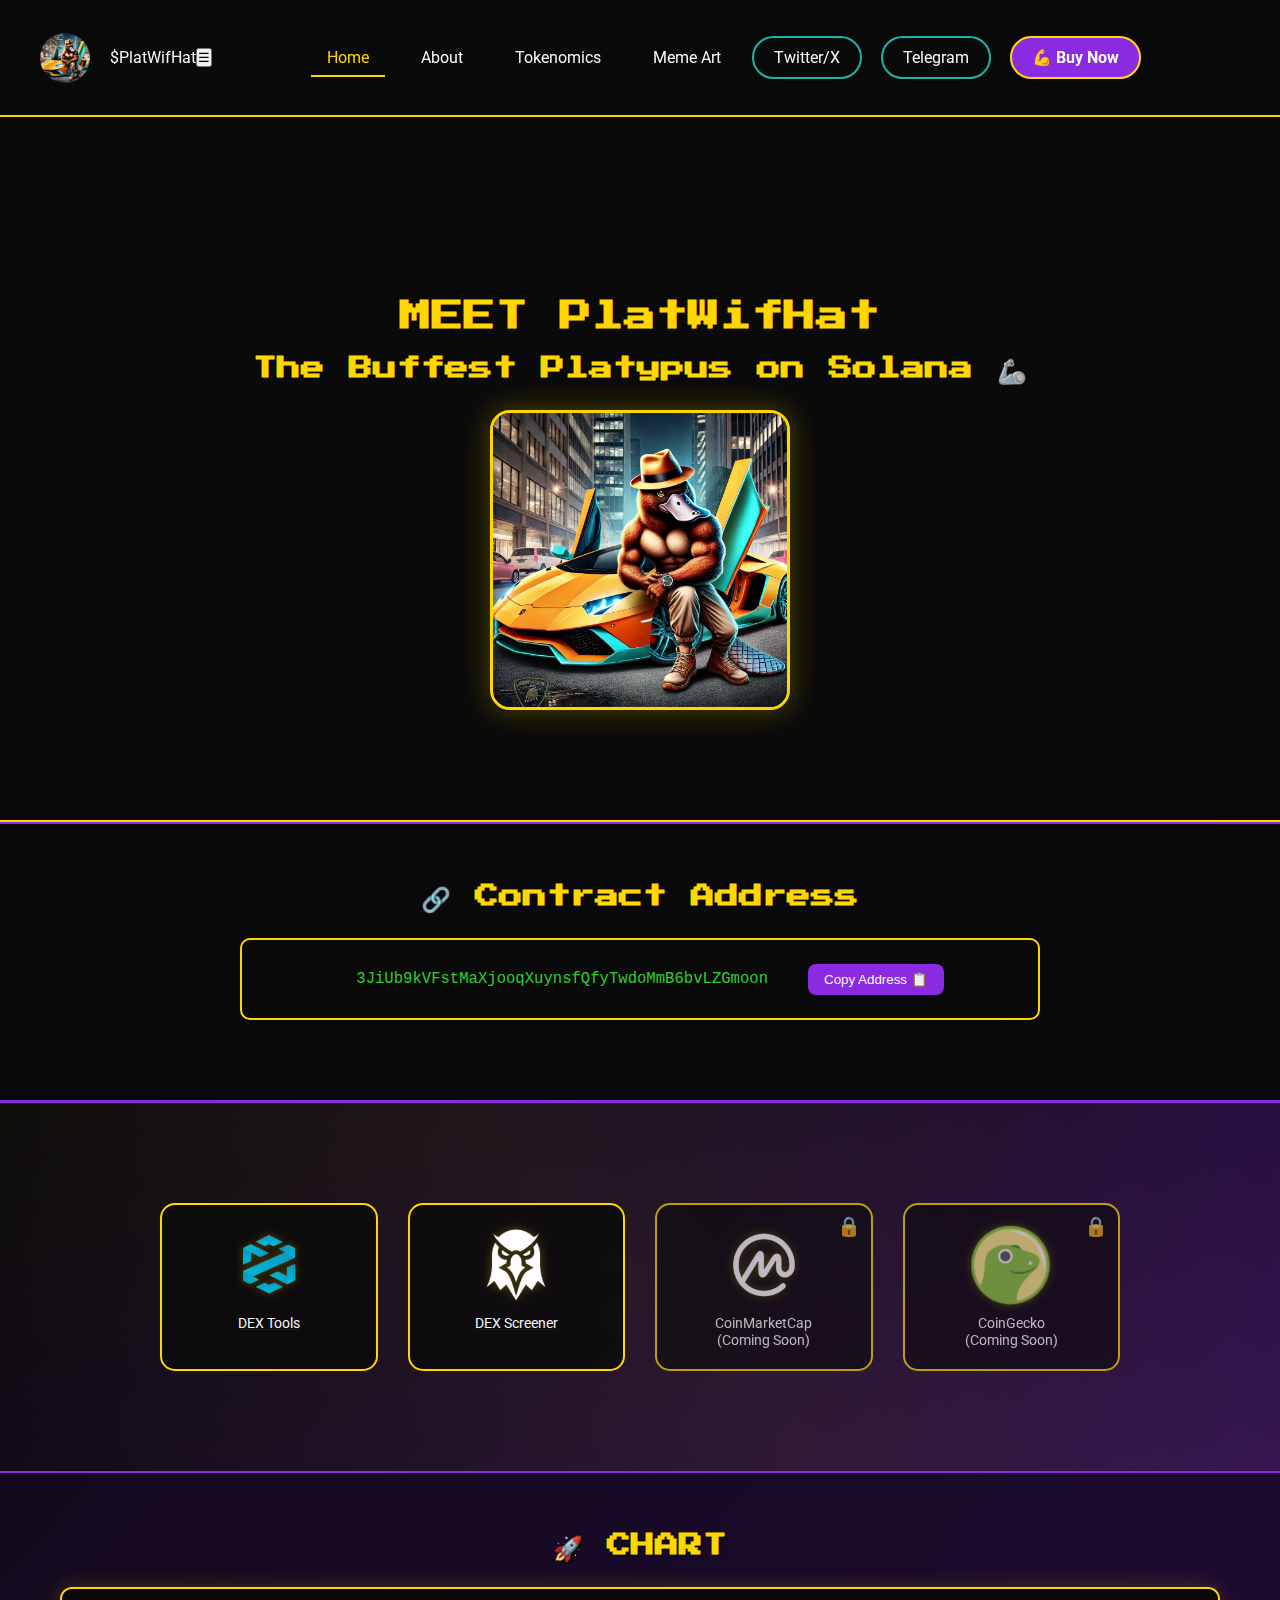
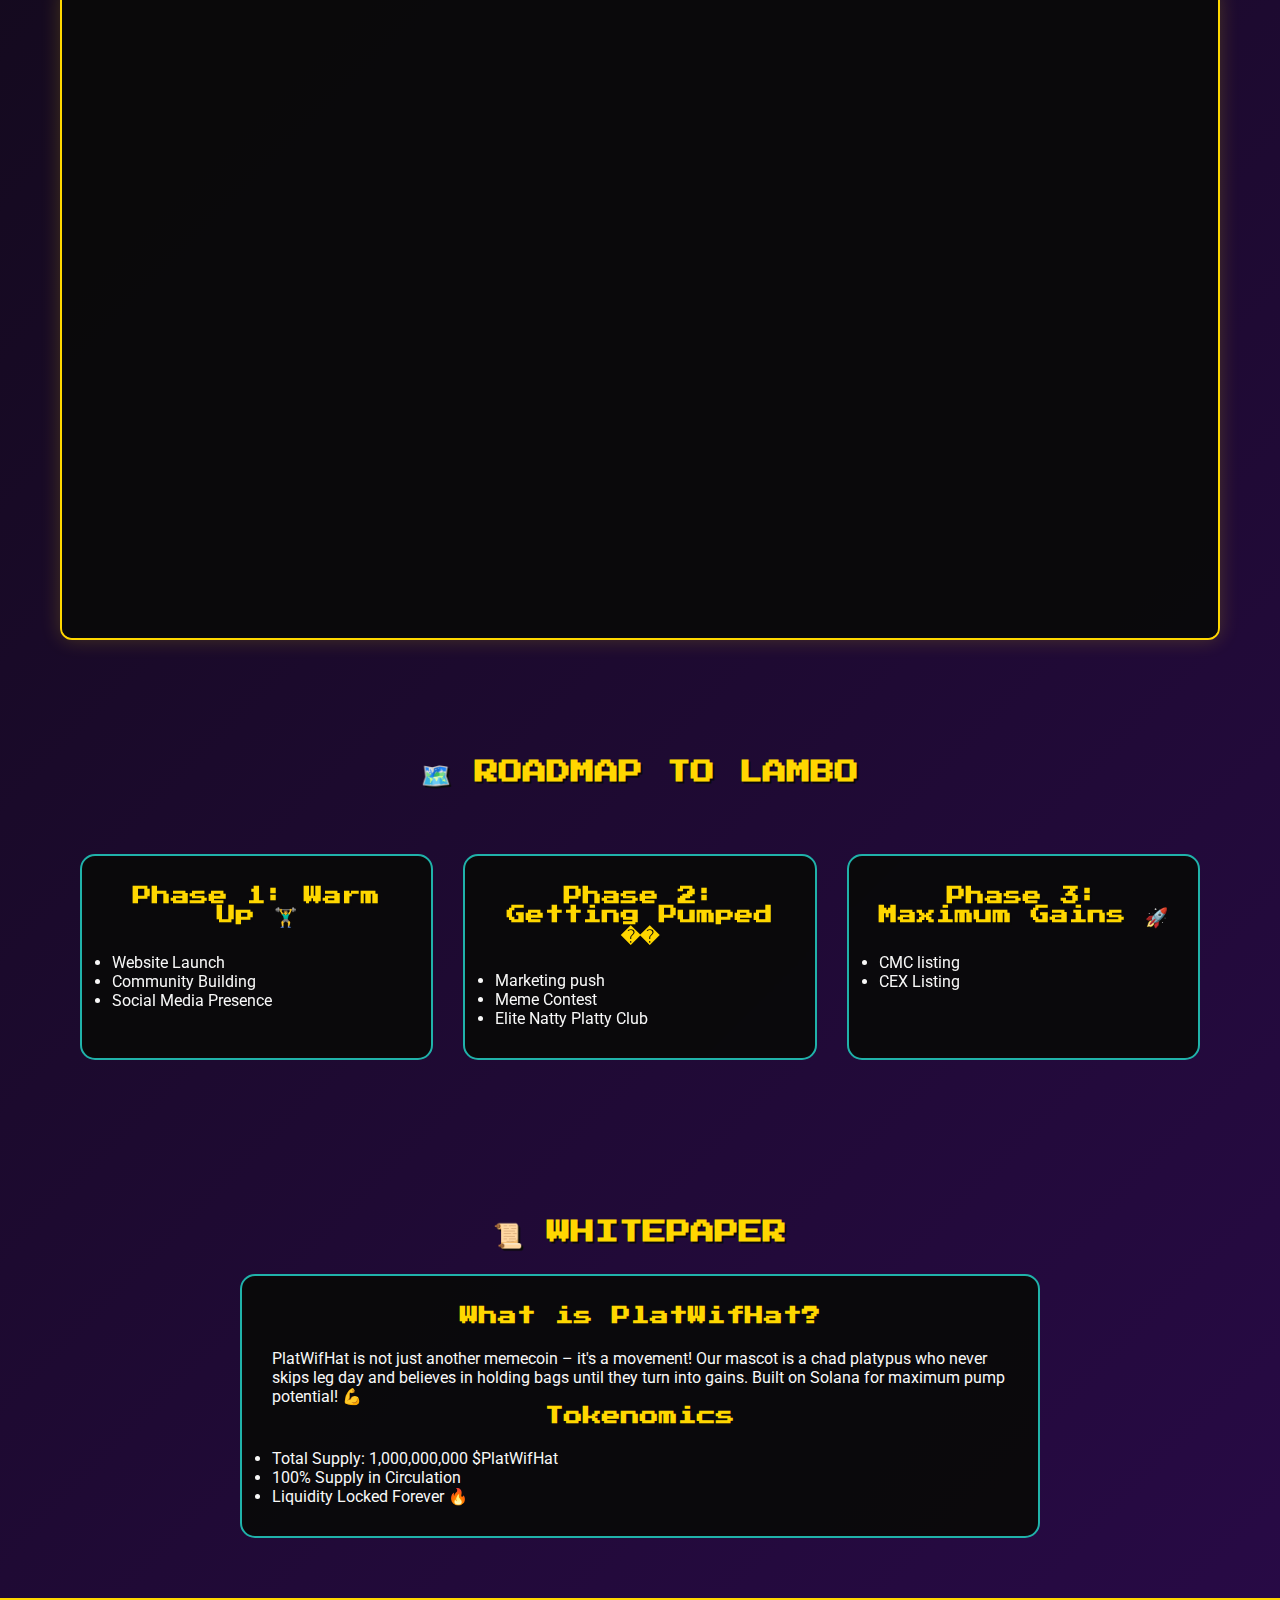
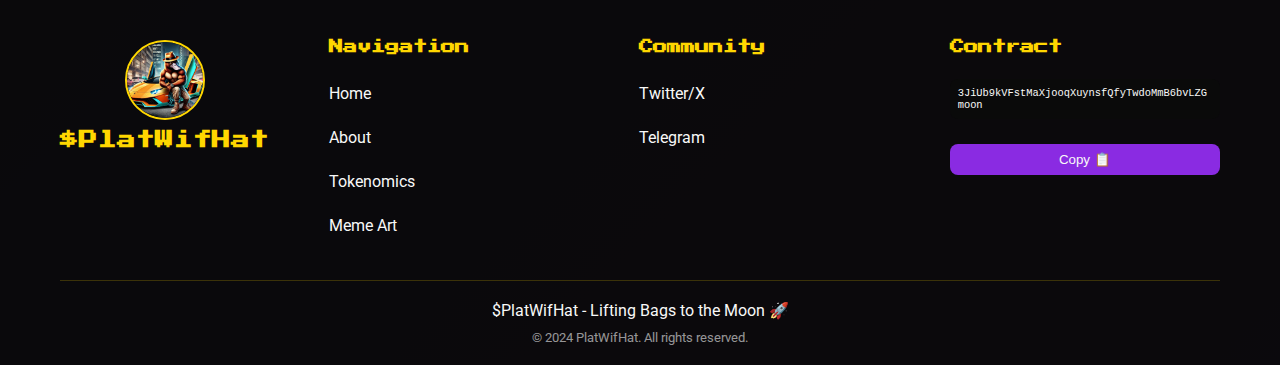
<file: index.html>
<!DOCTYPE html>
<html lang="en">
<head>
    <meta charset="UTF-8">
    <meta name="viewport" content="width=device-width, initial-scale=1.0">
    
    <!-- SEO Meta Tags -->
    <title>PlatWifHat ($PlatWifHat) | The Buffest Memecoin on Solana 🦆💪</title>
    <meta name="description" content="Join the strongest memecoin community on Solana! PlatWifHat ($PlatWifHat) combines gains, memes, and a chad platypus. 1B supply, burnt liquidity, regular burns. Don't skip this pump day! 💪">
    <meta name="keywords" content="PlatWifHat, PlatWifHat, Solana memecoin, SOL token, next 100x gem, DexScreener, Raydium, Jupiter, memecoin community, crypto memes, burnt liquidity, fair launch, Solana ecosystem, chad crypto, gym crypto">
    
    <!-- Open Graph / Social Media -->
    <meta property="og:title" content="PlatWifHat ($PlatWifHat) | The Buffest Memecoin on Solana 🦆💪">
    <meta property="og:description" content="Join the strongest memecoin community on Solana! Combining gains, memes, and a chad platypus. Don't skip this pump day! 💪">
    <meta property="og:image" content="https://platwifhats.com/photo_4_2024-12-11_15-03-13.jpg">
    <meta property="og:url" content="https://platwifhats.com">
    <meta property="og:type" content="website">
    
    <!-- Twitter Card -->
    <meta name="twitter:card" content="summary_large_image">
    <meta name="twitter:title" content="PlatWifHat ($PlatWifHat) | The Buffest Solana Memecoin">
    <meta name="twitter:description" content="Join the strongest memecoin community on Solana! Combining gains, memes, and a chad platypus. 💪">
    <meta name="twitter:image" content="https://platwifhats.com/photo_4_2024-12-11_15-03-13.jpg">
    
    <!-- Canonical URL -->
    <link rel="canonical" href="https://platwifhats.com">
    
    <!-- Additional SEO -->
    <meta name="robots" content="index, follow">
    <meta name="googlebot" content="index, follow">
    <meta name="theme-color" content="#FFD700">
    
    <link rel="stylesheet" href="styles.css">
    <link href="https://fonts.googleapis.com/css2?family=Press+Start+2P&family=Roboto:wght@400;700&display=swap" rel="stylesheet">
    <script src="components.js"></script>
    <script src="script.js"></script>
</head>
<body>
    <header></header>

    <main>
        <section class="hero">
            <div class="hero-wrapper">
                <h1>MEET PlatWifHat</h1>
                <h2>The Buffest Platypus on Solana 🦾</h2>
                <div class="hero-content">
                    <img src="photo_4_2024-12-11_15-03-13.jpg" alt="Muscular Platypus" class="hero-img">
                </div>
            </div>
        </section>

        <section class="contract-section">
            <div class="section-wrapper">
                <h2>🔗 Contract Address</h2>
                <div class="contract-container">
                    <code class="contract-address">3JiUb9kVFstMaXjooqXuynsfQfyTwdoMmB6bvLZGmoon</code>
                    <button onclick="copyContractAddress()" class="copy-btn">Copy Address 📋</button>
                </div>
            </div>
        </section>

        <section class="logo-section">
            <div class="section-wrapper">
                <div class="logo-grid">
                    <a href="https://www.dextools.io/app/en/solana/pair-explorer/Gxo7pRfbrLbapw6YUMEdQhRd3MabG5tJ7q23Pd5Ubfms?t=1734200191180" class="logo-item" target="_blank">
                        <img src="logos/dextools.png" alt="DEX Tools">
                        <p>DEX Tools</p>
                    </a>
                    <a href="https://dexscreener.com/solana/gxo7prfbrlbapw6yumedqhrd3mabg5tj7q23pd5ubfms" class="logo-item" target="_blank">
                        <img src="logos/dexscreener.png" alt="DEX Screener">
                        <p>DEX Screener</p>
                    </a>
                    <div class="logo-item locked">
                        <img src="logos/coinmarketcap.png" alt="CoinMarketCap">
                        <p>CoinMarketCap<br>(Coming Soon)</p>
                    </div>
                    <div class="logo-item locked">
                        <img src="logos/coingecko.png" alt="CoinGecko">
                        <p>CoinGecko<br>(Coming Soon)</p>
                    </div>
                </div>
            </div>
        </section>

        <section class="chart">
            <div class="section-wrapper">
                <h2>🚀 CHART</h2>
                <div class="chart-container">
                    <style>
                        #dexscreener-embed{
                            position:relative;
                            width:100%;
                            padding-bottom:125%;
                        }
                        @media(min-width:1400px){
                            #dexscreener-embed{
                                padding-bottom:65%;
                            }
                        }
                        #dexscreener-embed iframe{
                            position:absolute;
                            width:100%;
                            height:100%;
                            top:0;
                            left:0;
                            border:0;
                        }
                    </style>
                    <div id="dexscreener-embed">
                        <iframe src="https://dexscreener.com/solana/Gxo7pRfbrLbapw6YUMEdQhRd3MabG5tJ7q23Pd5Ubfms?embed=1&loadChartSettings=0&chartLeftToolbar=0&chartTheme=dark&theme=dark&chartStyle=0&chartType=usd&interval=15"></iframe>
                    </div>
                </div>
            </div>
        </section>

        <section class="roadmap">
            <div class="section-wrapper">
                <h2>🗺️ ROADMAP TO LAMBO</h2>
                <div class="roadmap-grid">
                    <div class="roadmap-item">
                        <h3>Phase 1: Warm Up 🏋️‍♂️</h3>
                        <ul>
                            <li>Website Launch</li>
                            <li>Community Building</li>
                            <li>Social Media Presence</li>
                        </ul>
                    </div>
                    <div class="roadmap-item">
                        <h3>Phase 2: Getting Pumped ��</h3>
                        <ul>
                            <li>Marketing push</li>
                            <li>Meme Contest</li>
                            <li>Elite Natty Platty Club</li>
                        </ul>
                    </div>
                    <div class="roadmap-item">
                        <h3>Phase 3: Maximum Gains 🚀</h3>
                        <ul>
                            <li>CMC listing</li>
                            <li>CEX Listing</li>
                        </ul>
                    </div>
                </div>
            </div>
        </section>

        <section class="whitepaper">
            <div class="section-wrapper">
                <h2>📜 WHITEPAPER</h2>
                <div class="whitepaper-content">
                    <h3>What is PlatWifHat?</h3>
                    <p>PlatWifHat is not just another memecoin – it's a movement! Our mascot is a chad platypus who never skips leg day and believes in holding bags until they turn into gains. Built on Solana for maximum pump potential! 💪</p>
                    
                    <h3>Tokenomics</h3>
                    <ul>
                        <li>Total Supply: 1,000,000,000 $PlatWifHat</li>
                        <li>100% Supply in Circulation</li>
                        
                        <li>Liquidity Locked Forever 🔥</li>
                    </ul>
                </div>
            </div>
        </section>
    </main>

    <footer></footer>
</body>
</html>
</file>
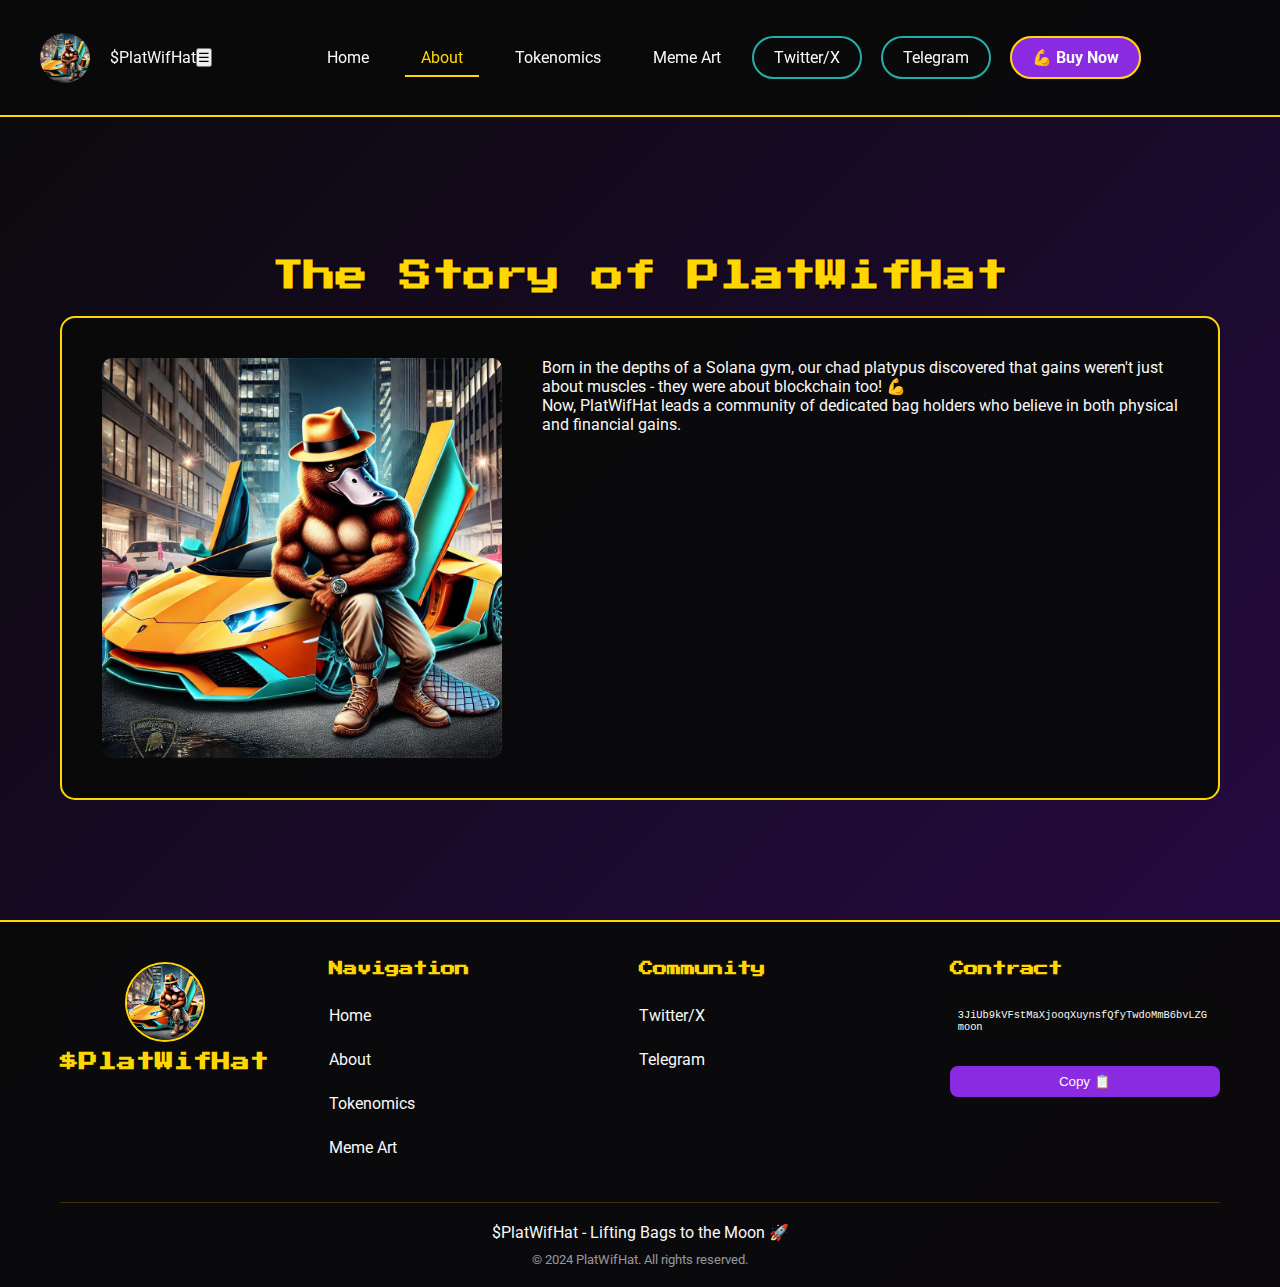
<file: about.html>
<!DOCTYPE html>
<html lang="en">
<head>
    <meta charset="UTF-8">
    <meta name="viewport" content="width=device-width, initial-scale=1.0">
    <title>About PlatWifHat | The Story Behind the Buffest Solana Memecoin 🦆💪</title>
    <meta name="description" content="Discover the story of PlatWifHat - born in a Solana gym, our chad platypus is building the strongest crypto community. Learn about our mission, vision, and why we never skip leg day! 💪">
    <meta name="keywords" content="PlatWifHat story, PlatWifHat origin, Solana memecoin community, crypto gym bros, chad crypto, memecoin history, platypus token, Solana ecosystem, crypto community">
    <meta property="og:title" content="About PlatWifHat | The Story Behind the Buffest Solana Memecoin">
    <meta property="og:description" content="Born in a Solana gym, our chad platypus is building the strongest crypto community. Never skip leg day! 💪">
    <meta property="og:image" content="https://platwifhats.com/photo_4_2024-12-11_15-03-13.jpg">
    <meta property="og:url" content="https://platwifhats.com/about.html">
    <meta property="og:type" content="website">
    <meta name="twitter:card" content="summary_large_image">
    <meta name="twitter:title" content="The PlatWifHat Story | From Gym to Blockchain">
    <meta name="twitter:description" content="Born in a Solana gym, our chad platypus is building the strongest crypto community. Never skip leg day! 💪">
    <meta name="twitter:image" content="https://platwifhats.com/photo_4_2024-12-11_15-03-13.jpg">
    <link rel="canonical" href="https://platwifhats.com/about.html">
    <meta name="robots" content="index, follow">
    <link rel="stylesheet" href="styles.css">
    <link href="https://fonts.googleapis.com/css2?family=Press+Start+2P&family=Roboto:wght@400;700&display=swap" rel="stylesheet">
    <script src="components.js"></script>
    <script src="script.js"></script>
</head>
<body>
    <header></header>

    <main>
        <section class="about-hero">
            <div class="section-wrapper">
                <h1>The Story of PlatWifHat</h1>
                <div class="about-content">
                    <img src="photo_4_2024-12-11_15-03-13.jpg" alt="PlatWifHat Story" class="about-img">
                    <div class="story-text">
                        <p>Born in the depths of a Solana gym, our chad platypus discovered that gains weren't just about muscles - they were about blockchain too! 💪</p>
                        <p>Now, PlatWifHat leads a community of dedicated bag holders who believe in both physical and financial gains.</p>
                    </div>
                </div>
            </div>
        </section>
    </main>

    <footer>
        <div class="footer-wrapper">
            <div class="footer-content">
                <div class="footer-logo">
                    <img src="photo_4_2024-12-11_15-03-13.jpg" alt="Buff Platypus Logo" class="footer-logo-img">
                    <h3>$PlatWifHat</h3>
                </div>
                <div class="footer-links">
                    <div class="footer-nav">
                        <h4>Navigation</h4>
                        <a href="index.html">Home</a>
                        <a href="about.html">About</a>
                        <a href="tokenomics.html">Tokenomics</a>
                    </div>
                    <div class="footer-social">
                        <h4>Community</h4>
                        <a href="https://x.com/PlatWif?s=09" target="_blank">Twitter/X</a>
                        <a href="https://t.me/platwifhat" target="_blank">Telegram</a>
                    </div>
                    <div class="footer-contract">
                        <h4>Contract</h4>
                        <code>3JiUb9kVFstMaXjooqXuynsfQfyTwdoMmB6bvLZGmoon</code>
                        <button class="footer-copy-btn">Copy 📋</button>
                    </div>
                </div>
            </div>
            <div class="footer-bottom">
                <p>$PlatWifHat - Lifting Bags to the Moon 🚀</p>
                <p class="copyright">© 2024 PlatWifHat. All rights reserved.</p>
            </div>
        </div>
    </footer>
</body>
</html>
</file>
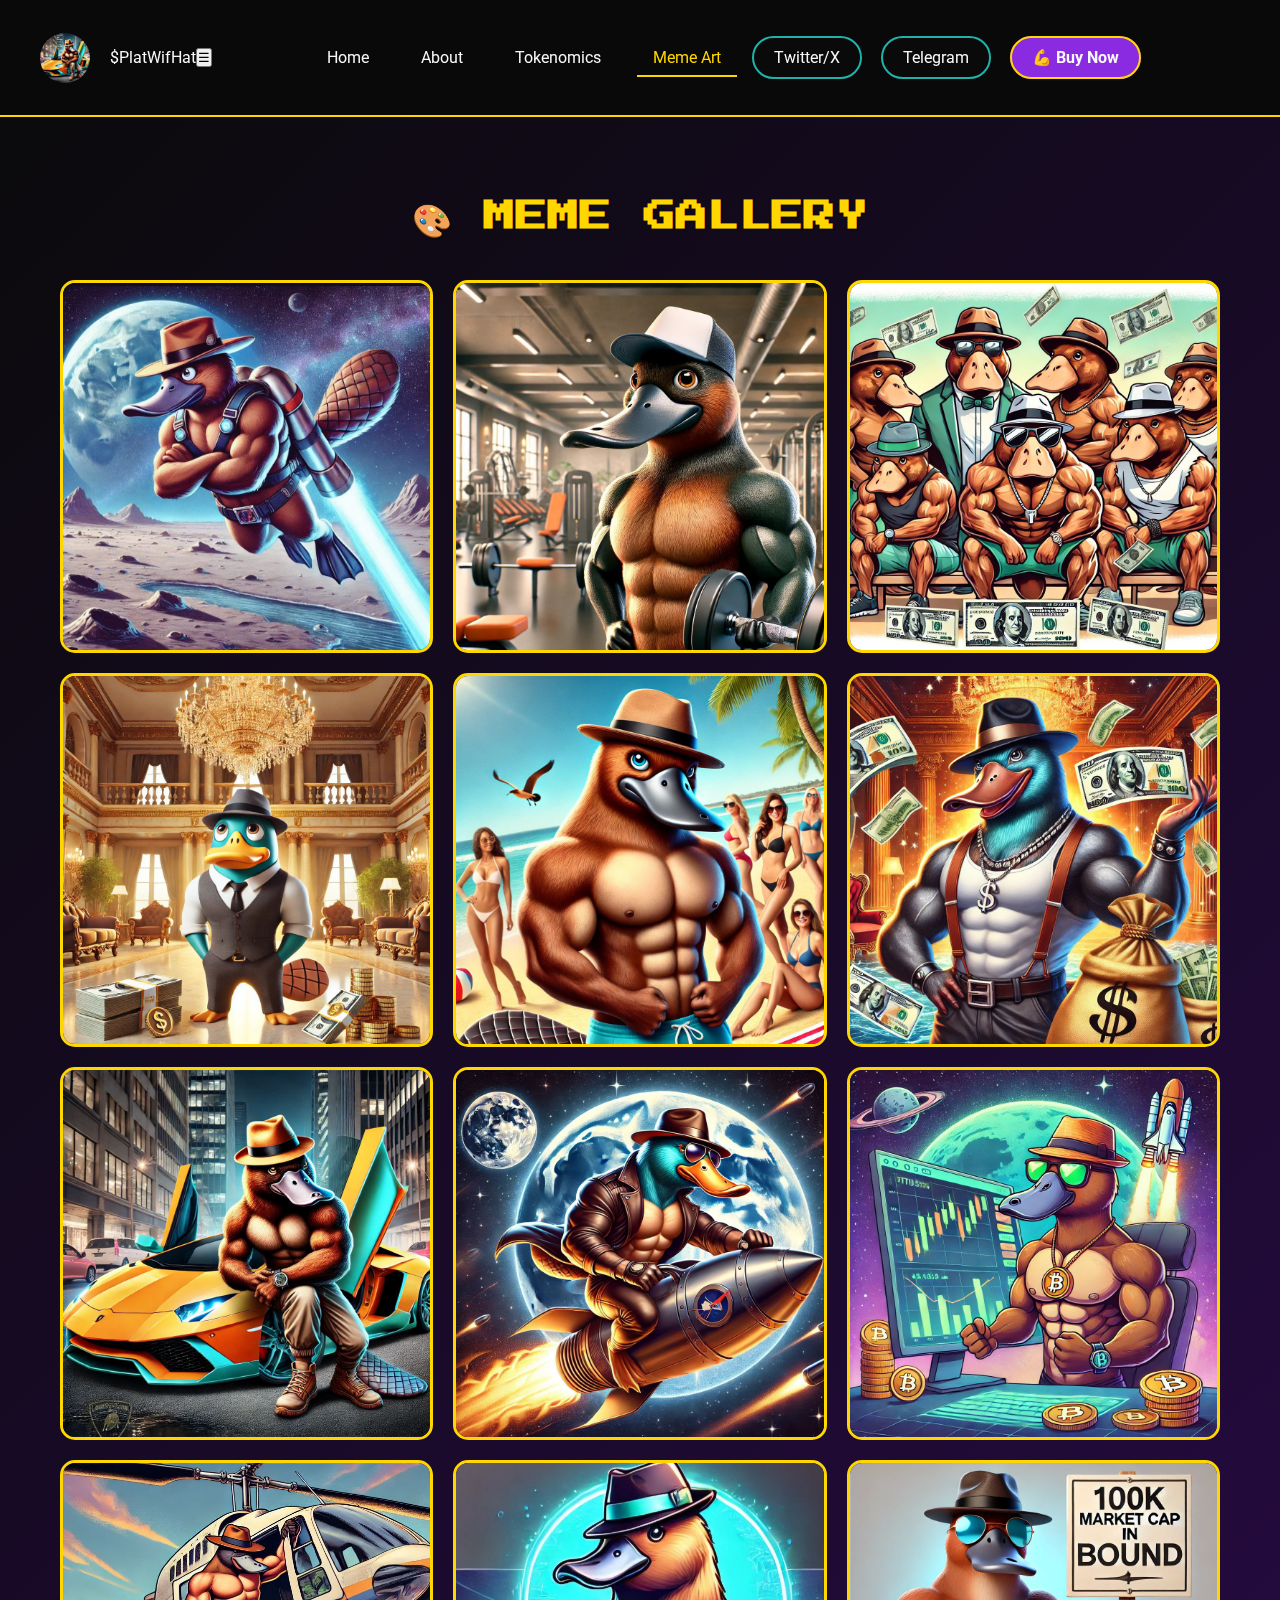
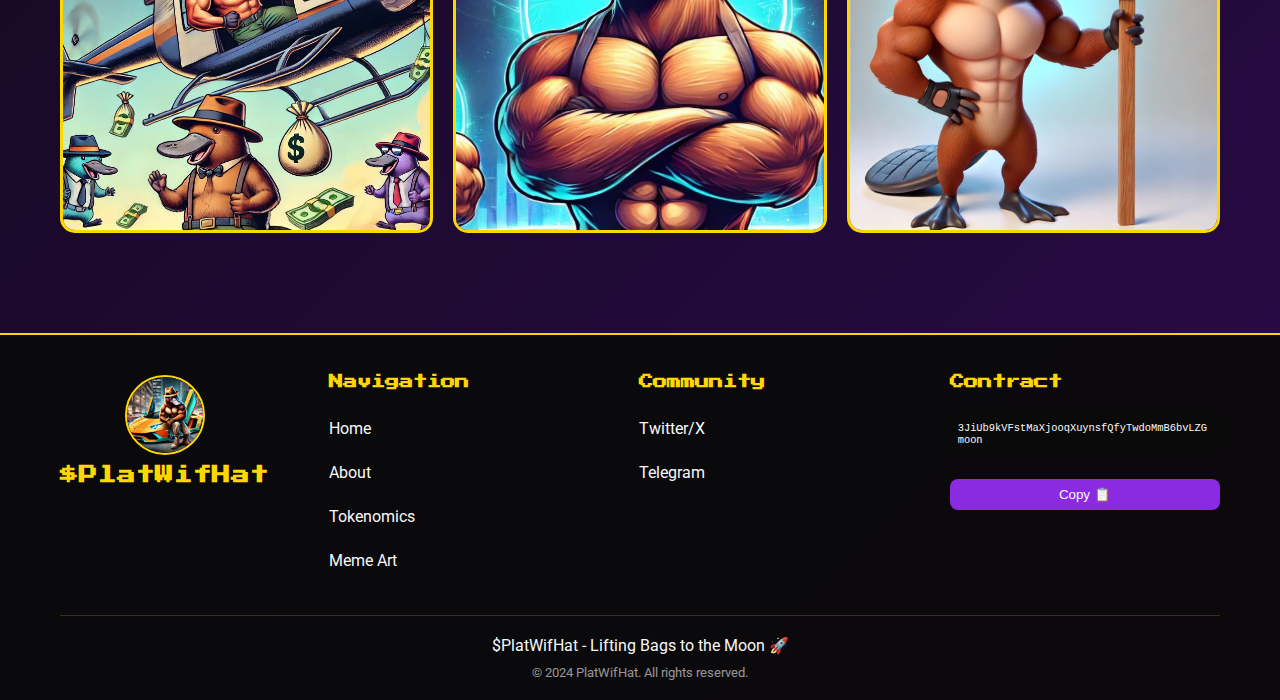
<file: memes.html>
<!DOCTYPE html>
<html lang="en">
<head>
    <meta charset="UTF-8">
    <meta name="viewport" content="width=device-width, initial-scale=1.0">
    
    <!-- SEO Meta Tags -->
    <title>PlatWifHat Meme Gallery | Best Crypto Memes on Solana 🦆💪</title>
    <meta name="description" content="Explore the dankest memes in crypto! PlatWifHat's meme gallery features the best community-created content. Share, laugh, and join the strongest meme community on Solana! 🎨">
    <meta name="keywords" content="PlatWifHat memes, crypto memes, Solana memes, funny crypto, memecoin art, crypto community, PlatWifHat memes, dank crypto memes, platypus memes, gym crypto memes">
    
    <!-- Open Graph / Social Media -->
    <meta property="og:title" content="PlatWifHat Meme Gallery | Best Crypto Memes on Solana">
    <meta property="og:description" content="Explore the dankest memes in crypto! Share, laugh, and join the strongest meme community on Solana! 🎨">
    <meta property="og:image" content="https://platwifhats.com/photo_4_2024-12-11_15-03-13.jpg">
    <meta property="og:url" content="https://platwifhats.com/memes.html">
    <meta property="og:type" content="website">
    
    <!-- Twitter Card -->
    <meta name="twitter:card" content="summary_large_image">
    <meta name="twitter:title" content="PlatWifHat Meme Gallery | Dankest Crypto Memes">
    <meta name="twitter:description" content="Explore the dankest memes in crypto! Join the strongest meme community on Solana! 🎨">
    <meta name="twitter:image" content="https://platwifhats.com/photo_4_2024-12-11_15-03-13.jpg">
    
    <!-- Canonical URL -->
    <link rel="canonical" href="https://platwifhats.com/memes.html">
    
    <!-- Additional SEO -->
    <meta name="robots" content="index, follow">
    <link rel="stylesheet" href="styles.css">
    <link href="https://fonts.googleapis.com/css2?family=Press+Start+2P&family=Roboto:wght@400;700&display=swap" rel="stylesheet">
    <script src="components.js"></script>
    <script src="script.js"></script>
</head>
<body>
    <header></header>

    <main>
        <section class="meme-gallery">
            <h1>🎨 MEME GALLERY</h1>
            <div class="meme-grid">
                <!-- Meme cards for all 12 images -->
                <div class="meme-card">
                    <img src="memes/photo_1_2024-12-13_05-13-42.jpg" alt="PlatWifHat Meme 1">
                    <div class="meme-overlay">
                        <button class="share-btn">Share 🔄</button>
                    </div>
                </div>
                <div class="meme-card">
                    <img src="memes/photo_2_2024-12-13_05-13-42.jpg" alt="PlatWifHat Meme 2">
                    <div class="meme-overlay">
                        <button class="share-btn">Share 🔄</button>
                    </div>
                </div>
                <div class="meme-card">
                    <img src="memes/photo_3_2024-12-13_05-13-42.jpg" alt="PlatWifHat Meme 3">
                    <div class="meme-overlay">
                        <button class="share-btn">Share 🔄</button>
                    </div>
                </div>
                <div class="meme-card">
                    <img src="memes/photo_4_2024-12-13_05-13-42.jpg" alt="PlatWifHat Meme 4">
                    <div class="meme-overlay">
                        <button class="share-btn">Share 🔄</button>
                    </div>
                </div>
                <div class="meme-card">
                    <img src="memes/photo_5_2024-12-13_05-13-42.jpg" alt="PlatWifHat Meme 5">
                    <div class="meme-overlay">
                        <button class="share-btn">Share 🔄</button>
                    </div>
                </div>
                <div class="meme-card">
                    <img src="memes/photo_6_2024-12-13_05-13-42.jpg" alt="PlatWifHat Meme 6">
                    <div class="meme-overlay">
                        <button class="share-btn">Share 🔄</button>
                    </div>
                </div>
                <div class="meme-card">
                    <img src="memes/photo_7_2024-12-13_05-13-42.jpg" alt="PlatWifHat Meme 7">
                    <div class="meme-overlay">
                        <button class="share-btn">Share 🔄</button>
                    </div>
                </div>
                <div class="meme-card">
                    <img src="memes/photo_8_2024-12-13_05-13-42.jpg" alt="PlatWifHat Meme 8">
                    <div class="meme-overlay">
                        <button class="share-btn">Share 🔄</button>
                    </div>
                </div>
                <div class="meme-card">
                    <img src="memes/photo_9_2024-12-13_05-13-42.jpg" alt="PlatWifHat Meme 9">
                    <div class="meme-overlay">
                        <button class="share-btn">Share 🔄</button>
                    </div>
                </div>
                <div class="meme-card">
                    <img src="memes/photo_10_2024-12-13_05-13-42.jpg" alt="PlatWifHat Meme 10">
                    <div class="meme-overlay">
                        <button class="share-btn">Share 🔄</button>
                    </div>
                </div>
                <div class="meme-card">
                    <img src="memes/photo_11_2024-12-13_05-13-42.jpg" alt="PlatWifHat Meme 11">
                    <div class="meme-overlay">
                        <button class="share-btn">Share 🔄</button>
                    </div>
                </div>
                <div class="meme-card">
                    <img src="memes/photo_12_2024-12-13_05-13-42.jpg" alt="PlatWifHat Meme 12">
                    <div class="meme-overlay">
                        <button class="share-btn">Share 🔄</button>
                    </div>
                </div>
            </div>
        </section>
    </main>

    <footer></footer>
</body>
</html>
</file>
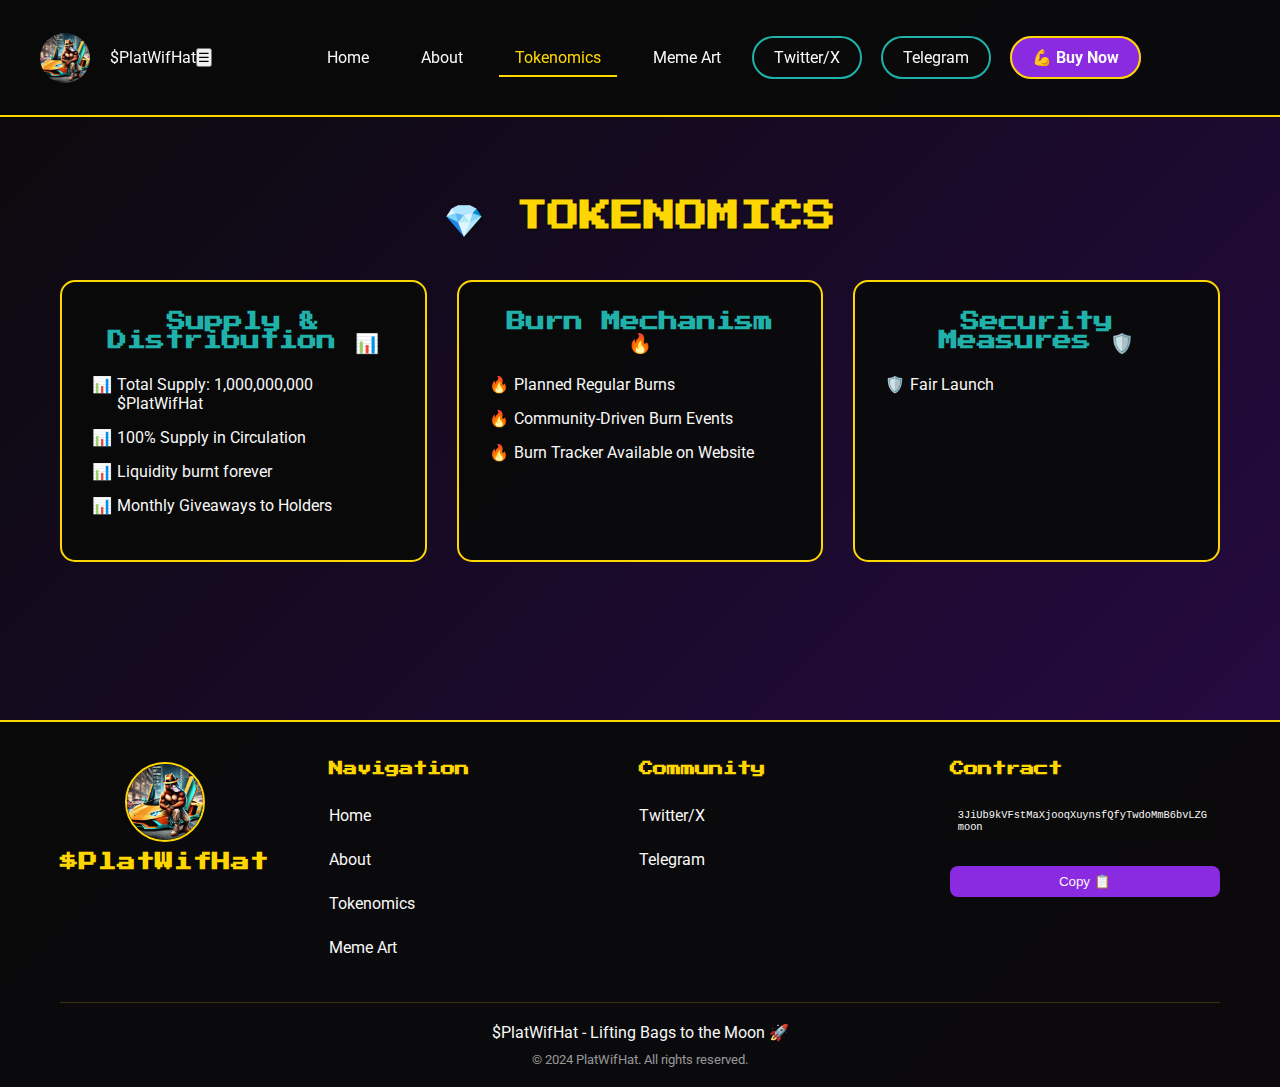
<file: tokenomics.html>
<!DOCTYPE html>
<html lang="en">
<head>
    <meta charset="UTF-8">
    <meta name="viewport" content="width=device-width, initial-scale=1.0">
    
    <!-- SEO Meta Tags -->
    <title>PlatWifHat ($PlatWifHat) Tokenomics | Solana Meme Coin 🦆💪</title>
    <meta name="description" content="Explore PlatWifHat ($PlatWifHat) tokenomics - the buffest memecoin on Solana! 1B total supply, burnt liquidity, regular burns, and community rewards. Join the strongest community in crypto! 💪">
    <meta name="keywords" content="PlatWifHat, PlatWifHat, Solana memecoin, SOL token, crypto memes, DexScreener, burnt liquidity, fair launch, community token, Solana ecosystem, next memecoin, crypto community, Raydium, Jupiter, funny crypto">
    
    <!-- Open Graph / Social Media Meta Tags -->
    <meta property="og:title" content="PlatWifHat ($PlatWifHat) Tokenomics | Solana Meme Coin 🦆💪">
    <meta property="og:description" content="The buffest memecoin on Solana! 1B supply, burnt liquidity, regular burns. Join the strongest crypto community! 💪">
    <meta property="og:image" content="https://platwifhats.com/photo_4_2024-12-11_15-03-13.jpg">
    <meta property="og:url" content="https://platwifhats.com/tokenomics.html">
    <meta property="og:type" content="website">
    
    <!-- Twitter Card Meta Tags -->
    <meta name="twitter:card" content="summary_large_image">
    <meta name="twitter:title" content="PlatWifHat ($PlatWifHat) Tokenomics">
    <meta name="twitter:description" content="The buffest memecoin on Solana! 1B supply, burnt liquidity, regular burns. Join the strongest crypto community! 💪">
    <meta name="twitter:image" content="https://platwifhats.com/photo_4_2024-12-11_15-03-13.jpg">
    
    <!-- Canonical URL -->
    <link rel="canonical" href="https://platwifhats.com/tokenomics.html">
    
    <!-- Existing stylesheets and scripts -->
    <link rel="stylesheet" href="styles.css">
    <link href="https://fonts.googleapis.com/css2?family=Press+Start+2P&family=Roboto:wght@400;700&display=swap" rel="stylesheet">
    <script src="components.js"></script>
    <script src="script.js"></script>
</head>
<body>
    <header></header>

    <main>
        <section class="tokenomics-hero">
            <h1>💎 TOKENOMICS</h1>
            <div class="tokenomics-content">
                <div class="tokenomics-card supply">
                    <h2>Supply & Distribution 📊</h2>
                    <ul>
                        <li>Total Supply: 1,000,000,000 $PlatWifHat</li>
                        <li>100% Supply in Circulation</li>
                        <li>Liquidity burnt forever</li>
                        <li>Monthly Giveaways to Holders</li>
                        
                    </ul>
                </div>

                <div class="tokenomics-card burns">
                    <h2>Burn Mechanism 🔥</h2>
                    <ul>
                        
                        <li>Planned Regular Burns</li>
                        <li>Community-Driven Burn Events</li>
                        <li>Burn Tracker Available on Website</li>
                    </ul>
                </div>

                

                <div class="tokenomics-card security">
                    <h2>Security Measures 🛡️</h2>
                    <ul>
                        
                        <li>Fair Launch</li>
                    </ul>
                </div>
            </div>
        </section>
    </main>

    <footer></footer>
</body>
</html>
</file>
<file: styles.css>
:root {
    /* Primary Colors */
    --primary-gold: #FFD700;    /* Rich gold for wealth elements */
    --primary-purple: #8A2BE2;    /* New color for better contrast */
    
    /* Secondary Colors */
    --secondary-teal: #20B2AA;  /* Refreshing teal for contrast */
    --secondary-black: #0A0A0A;   /* Darker black */
    
    /* Accent Colors */
    --accent-white: #F8F8F8;    /* Clean white for text */
    --accent-green: #32CD32;    /* Money green for financial elements */
    
    /* Overlay Colors */
    --overlay-dark: rgba(10, 10, 10, 0.95);
    --gradient-start: #0A0A0A;
    --gradient-end: #2A0A4A;      /* Dark purple gradient end */
}

* {
    margin: 0;
    padding: 0;
    box-sizing: border-box;
}

body {
    font-family: 'Roboto', sans-serif;
    background: linear-gradient(135deg, var(--gradient-start) 0%, var(--gradient-end) 100%);
    color: var(--accent-white);
    min-height: 100vh;
}

h1, h2, h3 {
    font-family: 'Press Start 2P', cursive;
    color: var(--primary-gold);
    text-shadow: 2px 2px var(--secondary-black);
    text-align: center;
    margin-bottom: 1.5rem;
}

/* Header Styles */
header {
    background: var(--overlay-dark);
    border-bottom: 2px solid var(--primary-gold);
    padding: 20px;
    position: fixed;
    width: 100%;
    top: 0;
    z-index: 100;
}

nav {
    display: flex;
    justify-content: space-between;
    align-items: center;
    max-width: 1200px;
    margin: 0 auto;
}

.logo {
    display: flex;
    align-items: center;
    gap: 10px;
}

.logo img {
    width: 50px;
    height: 50px;
}

.social-btn, .buy-btn {
    padding: 10px 20px;
    border-radius: 25px;
    text-decoration: none;
    color: var(--accent-white);
    margin-left: 15px;
    transition: all 0.3s ease;
}

.social-btn {
    background: var(--secondary-black);
    border: 2px solid var(--secondary-teal);
}

.social-btn:hover {
    background: var(--secondary-teal);
    transform: translateY(-2px);
}

.buy-btn {
    background: var(--primary-purple);
    color: var(--accent-white);
    border: 2px solid var(--primary-gold);
    font-weight: bold;
}

.buy-btn:hover {
    background: var(--accent-green);
}

/* Hero Section */
.hero {
    padding: 100px 0 50px;
    text-align: center;
    background: var(--overlay-dark);
    border-bottom: 2px solid var(--primary-gold);
}

.hero-content {
    display: flex;
    flex-wrap: wrap;
    justify-content: center;
    gap: 40px;
    max-width: 1200px;
    margin: 0 auto;
}

.hero-img {
    width: 300px;
    height: 300px;
    border-radius: 20px;
    border: 3px solid var(--primary-gold);
    box-shadow: 0 0 30px rgba(255, 215, 0, 0.3);
    margin: 0 auto;
    display: block;
}

.token-stats {
    display: grid;
    grid-template-columns: repeat(3, 1fr);
    gap: 20px;
    padding: 20px;
}

.stat-box {
    background: var(--overlay-dark);
    border: 2px solid var(--primary-gold);
    box-shadow: 0 0 15px rgba(255, 215, 0, 0.2);
    padding: 20px;
    border-radius: 15px;
    backdrop-filter: blur(5px);
}

.stat-box h3 {
    color: var(--secondary-teal);
}

.stat-box p {
    color: var(--accent-green);
    font-size: 1.5em;
    font-weight: bold;
}

/* Chart Section */
.chart-container {
    width: 100%;
    max-width: 1200px;
    margin: 0 auto;
    aspect-ratio: 16/9;
    border-radius: 12px;
    overflow: hidden;
    border: 2px solid var(--primary-gold);
    box-shadow: 0 0 20px rgba(255, 215, 0, 0.2);
}

#dexscreener-embed {
    width: 100%;
    height: 100%;
    position: relative;
}

#dexscreener-embed iframe {
    position: absolute;
    top: 0;
    left: 0;
    width: 100%;
    height: 100%;
    background: var(--overlay-dark);
}

/* Roadmap Section */
.roadmap-grid {
    display: grid;
    grid-template-columns: repeat(auto-fit, minmax(300px, 1fr));
    gap: 30px;
    padding: 40px 20px;
    max-width: 1200px;
    margin: 0 auto;
}

.roadmap-item {
    background: var(--overlay-dark);
    padding: 30px;
    border-radius: 15px;
    backdrop-filter: blur(5px);
    border: 2px solid var(--secondary-teal);
    transition: transform 0.3s ease;
}

.roadmap-item:hover {
    transform: translateY(-5px);
    border-color: var(--primary-gold);
}

/* Whitepaper Section */
.whitepaper-content {
    max-width: 800px;
    margin: 0 auto;
    padding: 40px 20px;
    background: var(--overlay-dark);
    border-radius: 15px;
    padding: 30px;
    border: 2px solid var(--secondary-teal);
}

/* Animations */
@keyframes float {
    0% { transform: translateY(0px) rotate(0deg); }
    50% { transform: translateY(-20px) rotate(2deg); }
    100% { transform: translateY(0px) rotate(0deg); }
}

.pulse {
    animation: pulse 2s infinite;
}

@keyframes pulse {
    0% { transform: scale(1); box-shadow: 0 0 0 0 rgba(255, 215, 0, 0.4); }
    50% { transform: scale(1.05); box-shadow: 0 0 20px 10px rgba(255, 215, 0, 0); }
    100% { transform: scale(1); box-shadow: 0 0 0 0 rgba(255, 215, 0, 0); }
}

/* Responsive Design */
@media (max-width: 768px) {
    .token-stats {
        grid-template-columns: 1fr;
    }
    
    nav {
        flex-direction: column;
        gap: 20px;
    }
    
    .social-links {
        display: flex;
        flex-wrap: wrap;
        justify-content: center;
        gap: 10px;
    }

    .chart-container {
        aspect-ratio: 4/3;  /* More square ratio for mobile */
    }
} 

/* Navigation */
.nav-links {
    display: flex;
    gap: 20px;
}

.nav-link {
    color: var(--accent-white);
    text-decoration: none;
    padding: 5px 10px;
    border-radius: 5px;
    transition: all 0.3s ease;
}

.nav-link:hover {
    background: var(--primary-gold);
    color: var(--secondary-black);
}

/* Contract Section */
.contract-section {
    background: var(--overlay-dark);
    text-align: center;
    border-top: 2px solid var(--primary-purple);
    border-bottom: 2px solid var(--primary-purple);
}

.contract-container {
    display: flex;
    align-items: center;
    justify-content: center;
    gap: 20px;
    margin: 20px auto;
    max-width: 800px;
    background: var(--gradient-start);
    padding: 20px;
    border-radius: 10px;
    border: 2px solid var(--primary-gold);
}

.contract-address {
    font-family: monospace;
    font-size: 1.2em;
    color: var(--accent-green);
    background: var(--secondary-black);
    padding: 10px 20px;
    border-radius: 5px;
    user-select: all;
}

.copy-btn, .footer-copy-btn {
    background: var(--primary-purple);
    color: var(--accent-white);
    border: none;
    padding: 8px 16px;
    border-radius: 8px;
    cursor: pointer;
    transition: all 0.3s ease;
}

.copy-btn:hover, .footer-copy-btn:hover {
    background: var(--accent-green);
    transform: translateY(-2px);
}

.copy-btn.copied, .footer-copy-btn.copied {
    background: var(--accent-green);
    transform: translateY(-2px);
}

.copy-btn.failed, .footer-copy-btn.failed {
    background: #ff4444;
    transform: translateY(-2px);
}

/* About Page Styles */
.about-hero {
    padding: 120px 20px 60px;
}

.about-content {
    display: flex;
    gap: 40px;
    max-width: 1200px;
    margin: 0 auto;
    padding: 40px;
    background: var(--overlay-dark);
    border-radius: 15px;
    border: 2px solid var(--primary-gold);
}

.about-img {
    max-width: 400px;
    border-radius: 10px;
}

/* Team Page Styles */
.team-grid {
    display: grid;
    grid-template-columns: repeat(auto-fit, minmax(250px, 1fr));
    gap: 30px;
    padding: 40px 20px;
    max-width: 1200px;
    margin: 0 auto;
}

.team-member {
    background: var(--overlay-dark);
    padding: 20px;
    border-radius: 15px;
    text-align: center;
    border: 2px solid var(--secondary-teal);
    transition: transform 0.3s ease;
}

.team-member:hover {
    transform: translateY(-5px);
    border-color: var(--primary-gold);
}

.team-member img {
    width: 200px;
    height: 200px;
    border-radius: 50%;
    margin-bottom: 15px;
} 

/* Tokenomics Page Styles */
.tokenomics-hero {
    padding: 120px 20px 60px;
    text-align: center;
}

.tokenomics-content {
    display: grid;
    grid-template-columns: repeat(auto-fit, minmax(300px, 1fr));
    gap: 30px;
    max-width: 1200px;
    margin: 40px auto;
    padding: 0 20px;
}

.tokenomics-card {
    background: var(--overlay-dark);
    padding: 30px;
    border-radius: 15px;
    border: 2px solid var(--primary-gold);
    transition: transform 0.3s ease;
}

.tokenomics-card:hover {
    transform: translateY(-5px);
    box-shadow: 0 10px 20px rgba(255, 215, 0, 0.2);
}

.tokenomics-card h2 {
    color: var(--secondary-teal);
    font-size: 1.2em;
    margin-bottom: 20px;
}

.tokenomics-card ul {
    list-style: none;
    text-align: left;
}

.tokenomics-card li {
    margin: 15px 0;
    padding-left: 25px;
    position: relative;
}

.tokenomics-card li::before {
    content: '💪';
    position: absolute;
    left: 0;
}

/* Specific card styles */
.tokenomics-card.supply li::before { content: '📊'; }
.tokenomics-card.burns li::before { content: '🔥'; }
.tokenomics-card.taxes li::before { content: '💰'; }
.tokenomics-card.security li::before { content: '🛡️'; }

@media (max-width: 768px) {
    .tokenomics-content {
        grid-template-columns: 1fr;
    }
} 

/* Layout Wrappers */
.section-wrapper {
    max-width: 1200px;
    margin: 0 auto;
    padding: 60px 20px;
}

.hero-wrapper {
    max-width: 1200px;
    margin: 0 auto;
    padding: 120px 20px 60px;
    text-align: center;
}

/* Navigation Updates */
.nav-container {
    display: flex;
    justify-content: space-between;
    align-items: center;
    padding: 20px;
    max-width: 1200px;
    margin: 0 auto;
}

.logo-img {
    width: 50px;
    height: 50px;
    border-radius: 50%;
    margin-right: 10px;
}

/* Hero Section Updates */
.hero {
    background: linear-gradient(
        135deg,
        var(--overlay-dark) 0%,
        var(--secondary-black) 100%
    );
    border-bottom: 2px solid var(--primary-gold);
}

.hero-content {
    display: flex;
    flex-direction: column;
    align-items: center;
    gap: 40px;
}

.hero-img {
    width: 300px;
    height: 300px;
    border-radius: 20px;
    border: 3px solid var(--primary-gold);
    box-shadow: 0 0 30px rgba(255, 215, 0, 0.3);
}

/* Footer Styles Update */
footer {
    background: var(--overlay-dark);
    border-top: 2px solid var(--primary-gold);
    padding: 40px 0 20px;
}

.footer-wrapper {
    max-width: 1200px;
    margin: 0 auto;
    padding: 0 20px;
}

.footer-content {
    display: grid;
    grid-template-columns: auto 1fr;
    gap: 60px;
    margin-bottom: 40px;
}

.footer-logo {
    display: flex;
    flex-direction: column;
    align-items: center;
    gap: 10px;
}

.footer-logo-img {
    width: 80px;
    height: 80px;
    border-radius: 50%;
    border: 2px solid var(--primary-gold);
}

.footer-links {
    display: grid;
    grid-template-columns: repeat(3, 1fr);
    gap: 40px;
}

.footer-nav, .footer-social, .footer-contract {
    display: flex;
    flex-direction: column;
    gap: 15px;
}

.footer-nav h4, .footer-social h4, .footer-contract h4 {
    color: var(--primary-gold);
    font-family: 'Press Start 2P', cursive;
    font-size: 0.9em;
    margin-bottom: 10px;
}

.footer-nav a, .footer-social a {
    color: var(--accent-white);
    text-decoration: none;
    transition: color 0.3s ease;
}

.footer-nav a:hover, .footer-social a:hover {
    color: var(--primary-gold);
}

.footer-contract code {
    background: var(--gradient-start);
    padding: 8px;
    border-radius: 8px;
    font-size: 0.8em;
    word-break: break-all;
}

.footer-copy-btn {
    background: var(--primary-purple);
    color: var(--accent-white);
    border: none;
    padding: 8px 16px;
    border-radius: 8px;
    cursor: pointer;
    transition: all 0.3s ease;
}

.footer-copy-btn:hover {
    background: var(--accent-green);
    transform: translateY(-2px);
}

.footer-copy-btn.copied {
    background: var(--accent-green);
    transform: translateY(-2px);
}

.footer-copy-btn.failed {
    background: #ff4444;
    transform: translateY(-2px);
}

.footer-bottom {
    text-align: center;
    padding-top: 20px;
    border-top: 1px solid rgba(255, 215, 0, 0.2);
}

.copyright {
    color: rgba(248, 248, 248, 0.6);
    font-size: 0.8em;
    margin-top: 10px;
}

/* Responsive Footer */
@media (max-width: 768px) {
    .footer-content {
        grid-template-columns: 1fr;
        gap: 40px;
    }

    .footer-links {
        grid-template-columns: 1fr;
        text-align: center;
    }

    .footer-nav, .footer-social, .footer-contract {
        align-items: center;
    }
} 

/* Navigation Improvements */
.nav-link {
    position: relative;
    padding: 8px 16px;
}

.nav-link.active {
    color: var(--primary-gold);
}

.nav-link.active::after {
    content: '';
    position: absolute;
    bottom: -2px;
    left: 0;
    width: 100%;
    height: 2px;
    background: var(--primary-gold);
}

/* Spacing Fixes */
main {
    min-height: calc(100vh - 180px); /* Account for header and footer */
    padding-top: 80px; /* Account for fixed header */
}

.section-wrapper {
    padding: 60px 20px;
}

/* Footer Improvements */
.footer-social a, .footer-nav a {
    display: inline-block;
    padding: 5px 0;
}

.footer-contract code {
    display: block;
    margin-bottom: 10px;
}

/* Mobile Improvements */
@media (max-width: 768px) {
    .nav-container {
        flex-direction: column;
        gap: 15px;
    }

    .nav-links {
        order: 2;
    }

    .social-links {
        order: 1;
    }
} 

/* Base responsive styles */
:root {
    --header-height: 80px;
    --footer-height: 400px;
}

/* Mobile-first media queries */
@media (max-width: 480px) {
    /* Small phones */
    h1 { font-size: 1.5rem; }
    h2 { font-size: 1.2rem; }
    h3 { font-size: 1rem; }
    
    .hero-img {
        width: 200px;
        height: 200px;
    }

    .nav-container {
        padding: 10px;
    }

    .social-btn, .buy-btn {
        padding: 8px 12px;
        font-size: 0.9rem;
    }

    .section-wrapper {
        padding: 30px 15px;
    }
}

@media (min-width: 481px) and (max-width: 768px) {
    /* Tablets and large phones */
    h1 { font-size: 1.8rem; }
    h2 { font-size: 1.5rem; }
    
    .hero-img {
        width: 250px;
        height: 250px;
    }

    .chart-container {
        aspect-ratio: 4/3;
    }
}

@media (min-width: 769px) and (max-width: 1024px) {
    /* Small laptops */
    .section-wrapper {
        padding: 50px 30px;
    }
}

/* General responsive improvements */
@media (max-width: 768px) {
    header {
        padding: 10px;
    }

    nav {
        flex-direction: column;
        gap: 15px;
    }

    .nav-container {
        flex-direction: column;
        width: 100%;
    }

    .nav-links {
        display: flex;
        justify-content: center;
        gap: 10px;
        order: 2;
    }

    .social-links {
        display: flex;
        flex-wrap: wrap;
        justify-content: center;
        gap: 10px;
        order: 1;
    }

    .social-btn, .buy-btn {
        margin: 5px;
    }

    /* Tokenomics cards */
    .tokenomics-content {
        grid-template-columns: 1fr;
        gap: 20px;
    }

    /* Roadmap adjustments */
    .roadmap-grid {
        grid-template-columns: 1fr;
        gap: 20px;
    }

    /* Contract section */
    .contract-container {
        flex-direction: column;
        gap: 15px;
    }

    .contract-address {
        font-size: 0.9em;
        word-break: break-all;
    }

    /* Footer improvements */
    .footer-content {
        grid-template-columns: 1fr;
        text-align: center;
    }

    .footer-links {
        grid-template-columns: 1fr;
        gap: 30px;
    }

    .footer-nav, .footer-social, .footer-contract {
        align-items: center;
    }

    .footer-contract code {
        font-size: 0.75em;
    }
}

/* Landscape mode fixes */
@media (max-height: 600px) and (orientation: landscape) {
    header {
        position: relative;
    }

    main {
        padding-top: 20px;
    }

    .hero {
        padding: 40px 0;
    }

    .hero-img {
        width: 150px;
        height: 150px;
    }
}

/* High-resolution screens */
@media (min-width: 1400px) {
    .section-wrapper {
        max-width: 1400px;
    }

    .chart-container {
        aspect-ratio: 21/9;
    }
}

/* Dark mode support */
@media (prefers-color-scheme: dark) {
    :root {
        --overlay-dark: rgba(5, 5, 5, 0.98);
        --gradient-start: #050505;
        --gradient-end: #1A0532;
    }
}

/* Print styles */
@media print {
    .chart-container,
    .social-links,
    .buy-btn {
        display: none;
    }
}

/* Meme Gallery Styles */
.meme-gallery {
    padding: 120px 20px 60px;
    text-align: center;
}

.meme-grid {
    display: grid;
    grid-template-columns: repeat(auto-fill, minmax(300px, 1fr));
    gap: 30px;
    max-width: 1200px;
    margin: 40px auto;
    padding: 0 20px;
}

.meme-card {
    position: relative;
    border-radius: 15px;
    overflow: hidden;
    border: 3px solid var(--primary-gold);
    transition: transform 0.3s ease;
}

.meme-card:hover {
    transform: translateY(-5px);
}

.meme-card img {
    width: 100%;
    height: 300px;
    object-fit: cover;
    display: block;
}

.meme-overlay {
    position: absolute;
    bottom: 0;
    left: 0;
    right: 0;
    background: rgba(10, 10, 10, 0.9);
    padding: 15px;
    transform: translateY(100%);
    transition: transform 0.3s ease;
}

.meme-card:hover .meme-overlay {
    transform: translateY(0);
}

.share-btn {
    background: var(--primary-purple);
    color: var(--accent-white);
    border: none;
    padding: 8px 16px;
    border-radius: 8px;
    cursor: pointer;
    margin-top: 10px;
    transition: background 0.3s ease;
}

.share-btn:hover {
    background: var(--accent-green);
}

.meme-submission {
    background: var(--overlay-dark);
    padding: 40px 20px;
    border-radius: 15px;
    margin: 60px auto;
    max-width: 800px;
    border: 2px solid var(--primary-gold);
}

.submit-btn {
    display: inline-block;
    background: var(--primary-purple);
    color: var(--accent-white);
    text-decoration: none;
    padding: 15px 30px;
    border-radius: 25px;
    margin-top: 20px;
    border: 2px solid var(--primary-gold);
    transition: all 0.3s ease;
}

.submit-btn:hover {
    background: var(--accent-green);
    transform: translateY(-2px);
}

/* Responsive adjustments for meme gallery */
@media (max-width: 768px) {
    .meme-grid {
        grid-template-columns: 1fr;
    }
    
    .meme-card img {
        height: 250px;
    }
    
    .meme-overlay {
        transform: translateY(0);
        position: relative;
    }
}

/* Mobile Menu Styles */
@media (max-width: 768px) {
    .mobile-menu-btn {
        display: block;
        position: absolute;
        right: 20px;
        top: 50%;
        transform: translateY(-50%);
    }

    .nav-container {
        display: none;
        position: absolute;
        top: var(--header-height);
        left: 0;
        width: 100%;
        background: var(--overlay-dark);
        padding: 20px;
        border-bottom: 2px solid var(--primary-gold);
    }

    .nav-container.show {
        display: block;
    }

    .nav-links {
        flex-direction: column;
        align-items: center;
        gap: 15px;
    }

    .social-links {
        flex-direction: column;
        align-items: center;
        margin-top: 20px;
    }

    .social-btn, .buy-btn {
        width: 100%;
        text-align: center;
        margin: 5px 0;
    }
}

/* Updated Meme Gallery Styles */
.meme-grid {
    display: grid;
    grid-template-columns: repeat(auto-fill, minmax(280px, 1fr));
    gap: 20px;
    max-width: 1200px;
    margin: 40px auto;
    padding: 0 20px;
}

.meme-card {
    position: relative;
    border-radius: 15px;
    overflow: hidden;
    border: 3px solid var(--primary-gold);
    transition: transform 0.3s ease;
    aspect-ratio: 1;
}

.meme-card img {
    width: 100%;
    height: 100%;
    object-fit: cover;
}

@media (max-width: 480px) {
    .meme-grid {
        grid-template-columns: 1fr;
        gap: 15px;
    }
}

/* Logo Section Styles */
.logo-section {
    background: linear-gradient(
        135deg,
        var(--overlay-dark),
        rgba(138, 43, 226, 0.2)  /* Subtle purple glow */
    );
    padding: 40px 0;
    margin-top: -1px; /* Remove any gap */
    border-top: 2px solid var(--primary-purple);
    border-bottom: 2px solid var(--primary-purple);
    position: relative;
}

.logo-section::before {
    content: '';
    position: absolute;
    top: 0;
    left: 0;
    right: 0;
    bottom: 0;
    background: linear-gradient(
        45deg,
        transparent,
        rgba(255, 215, 0, 0.05),  /* Subtle gold shimmer */
        transparent
    );
    pointer-events: none;
}

.logo-grid {
    display: grid;
    grid-template-columns: repeat(4, 1fr);
    gap: 30px;
    max-width: 1000px;
    margin: 0 auto;
    padding: 0 20px;
    position: relative;
    z-index: 1;
}

.logo-item {
    display: flex;
    flex-direction: column;
    align-items: center;
    gap: 10px;
    padding: 20px;
    background: rgba(10, 10, 10, 0.8);
    border-radius: 15px;
    border: 2px solid var(--primary-gold);
    transition: transform 0.3s ease, box-shadow 0.3s ease;
}

.logo-item:hover {
    transform: translateY(-5px);
    box-shadow: 0 0 20px rgba(255, 215, 0, 0.3);
}

.logo-item img {
    width: 80px;
    height: 80px;
    object-fit: contain;
    filter: drop-shadow(0 0 5px rgba(255, 215, 0, 0.3));
}

.logo-item p {
    color: var(--accent-white);
    text-align: center;
    font-size: 0.9em;
    margin: 0;
}

.logo-item.locked {
    opacity: 0.7;
    position: relative;
}

.logo-item.locked::after {
    content: '🔒';
    position: absolute;
    top: 10px;
    right: 10px;
    font-size: 1.2em;
}

/* Responsive adjustments */
@media (max-width: 768px) {
    .logo-grid {
        grid-template-columns: repeat(2, 1fr);
    }
}

@media (max-width: 480px) {
    .logo-grid {
        grid-template-columns: 1fr;
    }
}

/* Copy button states */
.copy-btn.copied {
    background: var(--accent-green);
    border-color: var(--accent-green);
}

.copy-btn.failed {
    background: #ff4444;
    border-color: #ff4444;
}
</file>
